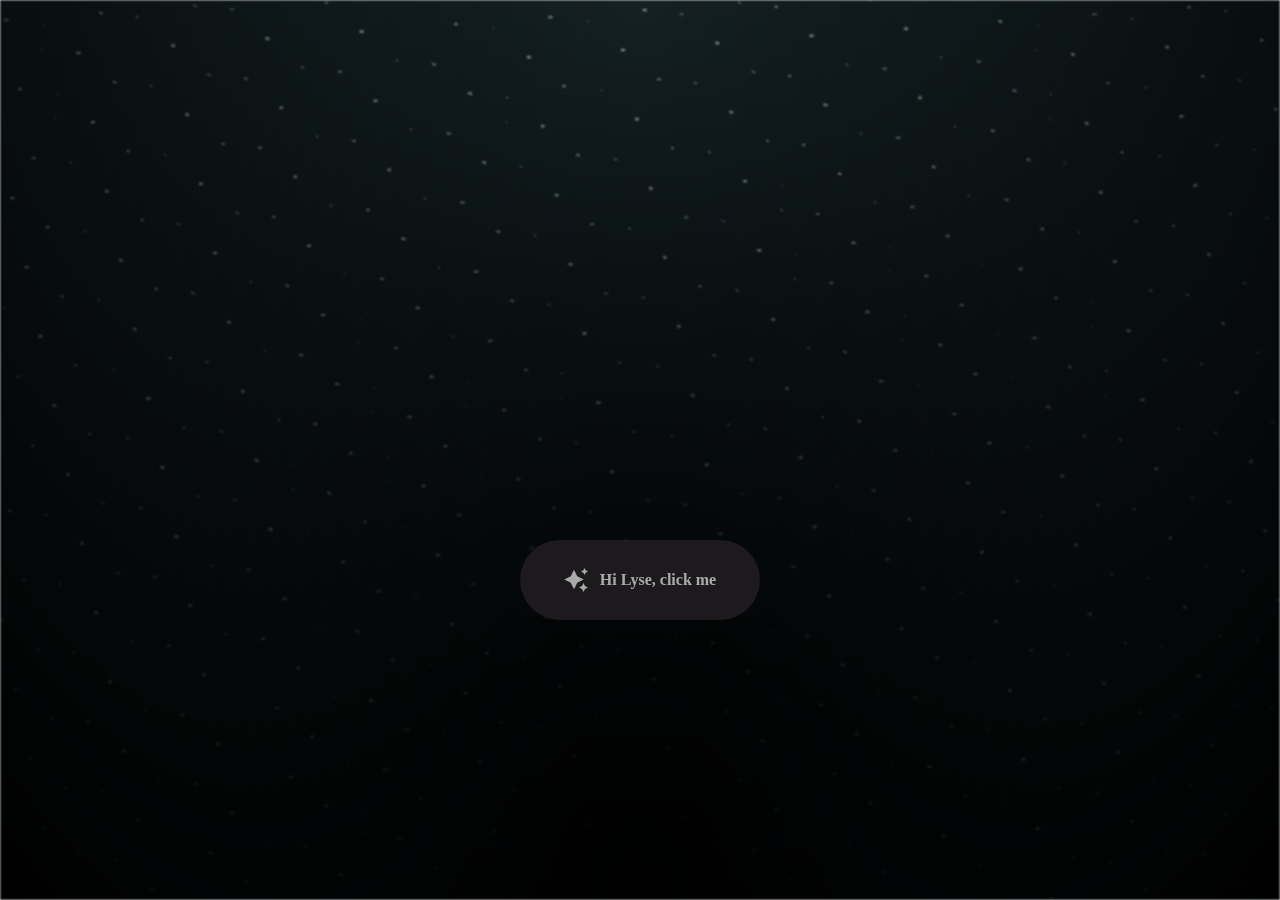
<file: index.html>
<html lang="en">

<head>
  <meta charset="UTF-8">
  <meta name="viewport" content="width=device-width, initial-scale=1.0">
  <link rel="shortcut icon" href="images/sakura.png" type="image/x-icon">
  <link rel="stylesheet" href="css/index.css">

  <!-- Document Title -->
  <title>For Lyse</title>
</head>

<body>
  <!-- Background -->
  <div class="night"></div>

  <!-- Title -->
  <h1 class="title"></h1>

  <!-- Button -->
  <div style="position: absolute; top: 60vh; width: 100%; display: flex; justify-content: center;">
    <a href="flower.html" class="btn">
      <svg height="24" width="24" fill="#FFFFFF" viewBox="0 0 24 24" data-name="Layer 1" id="Layer_1" class="sparkle">
        <path
          d="M10,21.236,6.755,14.745.264,11.5,6.755,8.255,10,1.764l3.245,6.491L19.736,11.5l-6.491,3.245ZM18,21l1.5,3L21,21l3-1.5L21,18l-1.5-3L18,18l-3,1.5ZM19.333,4.667,20.5,7l1.167-2.333L24,3.5,21.667,2.333,20.5,0,19.333,2.333,17,3.5Z">
        </path>
      </svg>

      <span class="text">Hi Lyse, click me</span>
    </a>
  </div>

  <script src="js/index.js"></script>
</body>

</html>
</file>
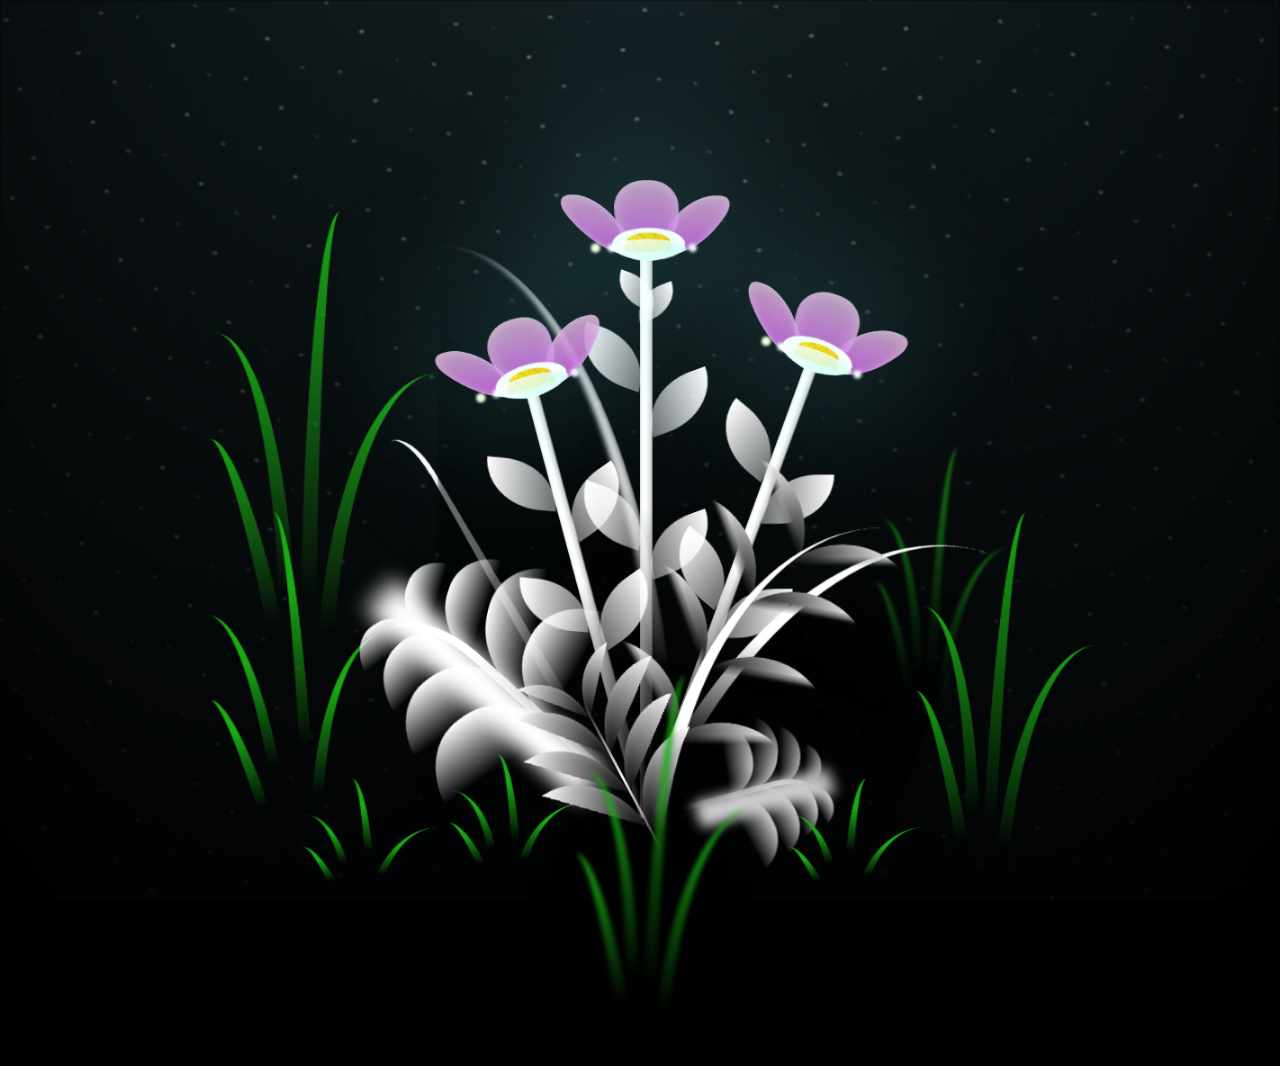
<file: flower.html>
<!DOCTYPE html>
<html lang="en">

<head>
  <meta charset="UTF-8">
  <meta http-equiv="X-UA-Compatible" content="IE=edge">
  <meta name="viewport" content="width=device-width, initial-scale=1.0">
  <link rel="shortcut icon" href="images/allen-iverson.png" type="image/x-icon">
  <link rel="stylesheet" href="css/style.css">

  <!-- Document Title -->
  <title>hehehe</title>
</head>

<body class="not-loaded">
  <!-- Background -->
  <div class="night"></div>

  <!-- Flower -->
  <div class="flowers">
    <div class="flower flower--1">
      <div class="flower__leafs flower__leafs--1">
        <div class="flower__leaf flower__leaf--1"></div>
        <div class="flower__leaf flower__leaf--2"></div>
        <div class="flower__leaf flower__leaf--3"></div>
        <div class="flower__leaf flower__leaf--4"></div>
        <div class="flower__white-circle"></div>

        <div class="flower__light flower__light--1"></div>
        <div class="flower__light flower__light--2"></div>
        <div class="flower__light flower__light--3"></div>
        <div class="flower__light flower__light--4"></div>
        <div class="flower__light flower__light--5"></div>
        <div class="flower__light flower__light--6"></div>
        <div class="flower__light flower__light--7"></div>
        <div class="flower__light flower__light--8"></div>

      </div>
      <div class="flower__line">
        <div class="flower__line__leaf flower__line__leaf--1"></div>
        <div class="flower__line__leaf flower__line__leaf--2"></div>
        <div class="flower__line__leaf flower__line__leaf--3"></div>
        <div class="flower__line__leaf flower__line__leaf--4"></div>
        <div class="flower__line__leaf flower__line__leaf--5"></div>
        <div class="flower__line__leaf flower__line__leaf--6"></div>
      </div>
    </div>

    <div class="flower flower--2">
      <div class="flower__leafs flower__leafs--2">
        <div class="flower__leaf flower__leaf--1"></div>
        <div class="flower__leaf flower__leaf--2"></div>
        <div class="flower__leaf flower__leaf--3"></div>
        <div class="flower__leaf flower__leaf--4"></div>
        <div class="flower__white-circle"></div>

        <div class="flower__light flower__light--1"></div>
        <div class="flower__light flower__light--2"></div>
        <div class="flower__light flower__light--3"></div>
        <div class="flower__light flower__light--4"></div>
        <div class="flower__light flower__light--5"></div>
        <div class="flower__light flower__light--6"></div>
        <div class="flower__light flower__light--7"></div>
        <div class="flower__light flower__light--8"></div>

      </div>
      <div class="flower__line">
        <div class="flower__line__leaf flower__line__leaf--1"></div>
        <div class="flower__line__leaf flower__line__leaf--2"></div>
        <div class="flower__line__leaf flower__line__leaf--3"></div>
        <div class="flower__line__leaf flower__line__leaf--4"></div>
      </div>
    </div>

    <div class="flower flower--3">
      <div class="flower__leafs flower__leafs--3">
        <div class="flower__leaf flower__leaf--1"></div>
        <div class="flower__leaf flower__leaf--2"></div>
        <div class="flower__leaf flower__leaf--3"></div>
        <div class="flower__leaf flower__leaf--4"></div>
        <div class="flower__white-circle"></div>

        <div class="flower__light flower__light--1"></div>
        <div class="flower__light flower__light--2"></div>
        <div class="flower__light flower__light--3"></div>
        <div class="flower__light flower__light--4"></div>
        <div class="flower__light flower__light--5"></div>
        <div class="flower__light flower__light--6"></div>
        <div class="flower__light flower__light--7"></div>
        <div class="flower__light flower__light--8"></div>

      </div>
      <div class="flower__line">
        <div class="flower__line__leaf flower__line__leaf--1"></div>
        <div class="flower__line__leaf flower__line__leaf--2"></div>
        <div class="flower__line__leaf flower__line__leaf--3"></div>
        <div class="flower__line__leaf flower__line__leaf--4"></div>
      </div>
    </div>

    <div class="grow-ans" style="--d:1.2s">
      <div class="flower__g-long">
        <div class="flower__g-long__top"></div>
        <div class="flower__g-long__bottom"></div>
      </div>
    </div>

    <div class="growing-grass">
      <div class="flower__grass flower__grass--1">
        <div class="flower__grass--top"></div>
        <div class="flower__grass--bottom"></div>
        <div class="flower__grass__leaf flower__grass__leaf--1"></div>
        <div class="flower__grass__leaf flower__grass__leaf--2"></div>
        <div class="flower__grass__leaf flower__grass__leaf--3"></div>
        <div class="flower__grass__leaf flower__grass__leaf--4"></div>
        <div class="flower__grass__leaf flower__grass__leaf--5"></div>
        <div class="flower__grass__leaf flower__grass__leaf--6"></div>
        <div class="flower__grass__leaf flower__grass__leaf--7"></div>
        <div class="flower__grass__leaf flower__grass__leaf--8"></div>
        <div class="flower__grass__overlay"></div>
      </div>
    </div>

    <div class="growing-grass">
      <div class="flower__grass flower__grass--2">
        <div class="flower__grass--top"></div>
        <div class="flower__grass--bottom"></div>
        <div class="flower__grass__leaf flower__grass__leaf--1"></div>
        <div class="flower__grass__leaf flower__grass__leaf--2"></div>
        <div class="flower__grass__leaf flower__grass__leaf--3"></div>
        <div class="flower__grass__leaf flower__grass__leaf--4"></div>
        <div class="flower__grass__leaf flower__grass__leaf--5"></div>
        <div class="flower__grass__leaf flower__grass__leaf--6"></div>
        <div class="flower__grass__leaf flower__grass__leaf--7"></div>
        <div class="flower__grass__leaf flower__grass__leaf--8"></div>
        <div class="flower__grass__overlay"></div>
      </div>
    </div>

    <div class="grow-ans" style="--d:2.4s">
      <div class="flower__g-right flower__g-right--1">
        <div class="leaf"></div>
      </div>
    </div>

    <div class="grow-ans" style="--d:2.8s">
      <div class="flower__g-right flower__g-right--2">
        <div class="leaf"></div>
      </div>
    </div>

    <div class="grow-ans" style="--d:2.8s">
      <div class="flower__g-front">
        <div class="flower__g-front__leaf-wrapper flower__g-front__leaf-wrapper--1">
          <div class="flower__g-front__leaf"></div>
        </div>
        <div class="flower__g-front__leaf-wrapper flower__g-front__leaf-wrapper--2">
          <div class="flower__g-front__leaf"></div>
        </div>
        <div class="flower__g-front__leaf-wrapper flower__g-front__leaf-wrapper--3">
          <div class="flower__g-front__leaf"></div>
        </div>
        <div class="flower__g-front__leaf-wrapper flower__g-front__leaf-wrapper--4">
          <div class="flower__g-front__leaf"></div>
        </div>
        <div class="flower__g-front__leaf-wrapper flower__g-front__leaf-wrapper--5">
          <div class="flower__g-front__leaf"></div>
        </div>
        <div class="flower__g-front__leaf-wrapper flower__g-front__leaf-wrapper--6">
          <div class="flower__g-front__leaf"></div>
        </div>
        <div class="flower__g-front__leaf-wrapper flower__g-front__leaf-wrapper--7">
          <div class="flower__g-front__leaf"></div>
        </div>
        <div class="flower__g-front__leaf-wrapper flower__g-front__leaf-wrapper--8">
          <div class="flower__g-front__leaf"></div>
        </div>
        <div class="flower__g-front__line"></div>
      </div>
    </div>

    <div class="grow-ans" style="--d:3.2s">
      <div class="flower__g-fr">
        <div class="leaf"></div>
        <div class="flower__g-fr__leaf flower__g-fr__leaf--1"></div>
        <div class="flower__g-fr__leaf flower__g-fr__leaf--2"></div>
        <div class="flower__g-fr__leaf flower__g-fr__leaf--3"></div>
        <div class="flower__g-fr__leaf flower__g-fr__leaf--4"></div>
        <div class="flower__g-fr__leaf flower__g-fr__leaf--5"></div>
        <div class="flower__g-fr__leaf flower__g-fr__leaf--6"></div>
        <div class="flower__g-fr__leaf flower__g-fr__leaf--7"></div>
        <div class="flower__g-fr__leaf flower__g-fr__leaf--8"></div>
      </div>
    </div>

    <div class="long-g long-g--0">
      <div class="grow-ans" style="--d:3s">
        <div class="leaf leaf--0"></div>
      </div>
      <div class="grow-ans" style="--d:2.2s">
        <div class="leaf leaf--1"></div>
      </div>
      <div class="grow-ans" style="--d:3.4s">
        <div class="leaf leaf--2"></div>
      </div>
      <div class="grow-ans" style="--d:3.6s">
        <div class="leaf leaf--3"></div>
      </div>
    </div>

    <div class="long-g long-g--1">
      <div class="grow-ans" style="--d:3.6s">
        <div class="leaf leaf--0"></div>
      </div>
      <div class="grow-ans" style="--d:3.8s">
        <div class="leaf leaf--1"></div>
      </div>
      <div class="grow-ans" style="--d:4s">
        <div class="leaf leaf--2"></div>
      </div>
      <div class="grow-ans" style="--d:4.2s">
        <div class="leaf leaf--3"></div>
      </div>
    </div>

    <div class="long-g long-g--2">
      <div class="grow-ans" style="--d:4s">
        <div class="leaf leaf--0"></div>
      </div>
      <div class="grow-ans" style="--d:4.2s">
        <div class="leaf leaf--1"></div>
      </div>
      <div class="grow-ans" style="--d:4.4s">
        <div class="leaf leaf--2"></div>
      </div>
      <div class="grow-ans" style="--d:4.6s">
        <div class="leaf leaf--3"></div>
      </div>
    </div>

    <div class="long-g long-g--3">
      <div class="grow-ans" style="--d:4s">
        <div class="leaf leaf--0"></div>
      </div>
      <div class="grow-ans" style="--d:4.2s">
        <div class="leaf leaf--1"></div>
      </div>
      <div class="grow-ans" style="--d:3s">
        <div class="leaf leaf--2"></div>
      </div>
      <div class="grow-ans" style="--d:3.6s">
        <div class="leaf leaf--3"></div>
      </div>
    </div>

    <div class="long-g long-g--4">
      <div class="grow-ans" style="--d:4s">
        <div class="leaf leaf--0"></div>
      </div>
      <div class="grow-ans" style="--d:4.2s">
        <div class="leaf leaf--1"></div>
      </div>
      <div class="grow-ans" style="--d:3s">
        <div class="leaf leaf--2"></div>
      </div>
      <div class="grow-ans" style="--d:3.6s">
        <div class="leaf leaf--3"></div>
      </div>
    </div>

    <div class="long-g long-g--5">
      <div class="grow-ans" style="--d:4s">
        <div class="leaf leaf--0"></div>
      </div>
      <div class="grow-ans" style="--d:4.2s">
        <div class="leaf leaf--1"></div>
      </div>
      <div class="grow-ans" style="--d:3s">
        <div class="leaf leaf--2"></div>
      </div>
      <div class="grow-ans" style="--d:3.6s">
        <div class="leaf leaf--3"></div>
      </div>
    </div>

    <div class="long-g long-g--6">
      <div class="grow-ans" style="--d:4.2s">
        <div class="leaf leaf--0"></div>
      </div>
      <div class="grow-ans" style="--d:4.4s">
        <div class="leaf leaf--1"></div>
      </div>
      <div class="grow-ans" style="--d:4.6s">
        <div class="leaf leaf--2"></div>
      </div>
      <div class="grow-ans" style="--d:4.8s">
        <div class="leaf leaf--3"></div>
      </div>
    </div>

    <div class="long-g long-g--7">
      <div class="grow-ans" style="--d:3s">
        <div class="leaf leaf--0"></div>
      </div>
      <div class="grow-ans" style="--d:3.2s">
        <div class="leaf leaf--1"></div>
      </div>
      <div class="grow-ans" style="--d:3.5s">
        <div class="leaf leaf--2"></div>
      </div>
      <div class="grow-ans" style="--d:3.6s">
        <div class="leaf leaf--3"></div>
      </div>
    </div>
  </div>

  <!-- Title -->
  <h1 class="title"><span id="title"></span></h1>
</body>

</html>

<!-- Import Javascript -->
<script src="js/main.js"></script>
</file>
<file: css/index.css>
*,
*::after,
*::before {
  padding: 0;
  margin: 0;
  box-sizing: border-box;
}

:root {
  --dark-color: #000;
}

.night {
  position: fixed;
  left: 50%;
  top: 0;
  transform: translateX(-50%);
  width: 100%;
  height: 100%;
  filter: blur(0.1vmin);
  background-image: radial-gradient(ellipse at top, transparent 0%, var(--dark-color)), radial-gradient(ellipse at bottom, var(--dark-color), rgba(145, 233, 255, 0.2)), repeating-linear-gradient(220deg, rgb(0, 0, 0) 0px, rgb(0, 0, 0) 19px, transparent 19px, transparent 22px), repeating-linear-gradient(189deg, rgb(0, 0, 0) 0px, rgb(0, 0, 0) 19px, transparent 19px, transparent 22px), repeating-linear-gradient(148deg, rgb(0, 0, 0) 0px, rgb(0, 0, 0) 19px, transparent 19px, transparent 22px), linear-gradient(90deg, rgb(255, 255, 250), rgb(240, 240, 240));
}

.title {
  position: absolute;
  top: 0;
  left: 0;
  color: white;
  font-family: 'Courier New', Courier, monospace;

  display: flex;
  flex-wrap: wrap;
  justify-content: center;
  align-content: center;
  align-items: center;

  width: 100%;
  height: 100vh;
  text-shadow: 0 0 20px white;
  letter-spacing: 0px;
}

@media (min-width: 500px) {
  .title {
    letter-spacing: 20px;
  }
}

@keyframes typing {
  from {
    opacity: 0;
  }

  to {
    opacity: 1;
  }
}


.title span {
  opacity: 0;
  animation: typing 1s ease forwards;
  animation-delay: var(--delay);
}

a {
  text-decoration: none;
}

.btn {
  border: none;
  width: 15em;
  height: 5em;
  border-radius: 3em;
  display: flex;
  justify-content: center;
  align-items: center;
  gap: 12px;
  background: #1C1A1C;
  cursor: pointer;
  transition: all 450ms ease-in-out;
}

.sparkle {
  fill: #AAAAAA;
  transition: all 800ms ease;
}

.text {
  font-weight: 600;
  color: #AAAAAA;
  font-size: medium;
}

.btn:hover {
    background: rgb(238,174,202); 
    background: radial-gradient(circle, rgba(238,174,202,1) 0%, rgba(148,187,233,1) 100%);
    inset: 0px -4px 0px 0px rgba(0, 0, 0, 0.2),
    0px 0px 0px 4px rgba(255, 255, 255, 0.2),
    0px 0px 180px 0px #9917FF;
  transform: translateY(-2px);
}

.btn:hover .text {
  color: white;
}

.btn:hover .sparkle {
  fill: white;
  transform: scale(1.2);
}
</file>
<file: css/style.css>
*,
*::after,
*::before {
  padding: 0;
  margin: 0;
  box-sizing: border-box;
}

:root {
  --dark-color: #000;
}

.title {
  position: absolute;
  width: 100%;
  text-align: center;
  margin-top: 50px;
  top: 0;
  left: 0;
  color: white;
  font-family: 'Courier New', Courier, monospace;
  font-size: 70px;
  text-shadow: 0px 0px 20px white;
}

body {
  display: flex;
  align-items: flex-end;
  justify-content: center;
  min-height: 100vh;
  background-color: var(--dark-color);
  overflow: hidden;
  perspective: 1000px;
}

.night {
  position: fixed;
  left: 50%;
  top: 0;
  transform: translateX(-50%);
  width: 100%;
  height: 100%;
  filter: blur(0.1vmin);
  background-image: radial-gradient(ellipse at top, transparent 0%, var(--dark-color)), radial-gradient(ellipse at bottom, var(--dark-color), rgba(145, 233, 255, 0.2)), repeating-linear-gradient(220deg, rgb(0, 0, 0) 0px, rgb(0, 0, 0) 19px, transparent 19px, transparent 22px), repeating-linear-gradient(189deg, rgb(0, 0, 0) 0px, rgb(0, 0, 0) 19px, transparent 19px, transparent 22px), repeating-linear-gradient(148deg, rgb(0, 0, 0) 0px, rgb(0, 0, 0) 19px, transparent 19px, transparent 22px), linear-gradient(90deg, rgb(255, 255, 250), rgb(240, 240, 240));
}

.flowers {
  position: relative;
  transform: scale(0.9);
}

.flower {
  position: absolute;
  bottom: 10vmin;
  transform-origin: bottom center;
  z-index: 10;
  --fl-speed: 0.8s;
}

.flower--1 {
  animation: moving-flower-1 4s linear infinite;
}

.flower--1 .flower__line {
  height: 70vmin;
  animation-delay: 0.3s;
}

.flower--1 .flower__line__leaf--1 {
  animation: blooming-leaf-right var(--fl-speed) 1.6s backwards;
}

.flower--1 .flower__line__leaf--2 {
  animation: blooming-leaf-right var(--fl-speed) 1.4s backwards;
}

.flower--1 .flower__line__leaf--3 {
  animation: blooming-leaf-left var(--fl-speed) 1.2s backwards;
}

.flower--1 .flower__line__leaf--4 {
  animation: blooming-leaf-left var(--fl-speed) 1s backwards;
}

.flower--1 .flower__line__leaf--5 {
  animation: blooming-leaf-right var(--fl-speed) 1.8s backwards;
}

.flower--1 .flower__line__leaf--6 {
  animation: blooming-leaf-left var(--fl-speed) 2s backwards;
}

.flower--2 {
  left: 50%;
  transform: rotate(20deg);
  animation: moving-flower-2 4s linear infinite;
}

.flower--2 .flower__line {
  height: 60vmin;
  animation-delay: 0.6s;
}

.flower--2 .flower__line__leaf--1 {
  animation: blooming-leaf-right var(--fl-speed) 1.9s backwards;
}

.flower--2 .flower__line__leaf--2 {
  animation: blooming-leaf-right var(--fl-speed) 1.7s backwards;
}

.flower--2 .flower__line__leaf--3 {
  animation: blooming-leaf-left var(--fl-speed) 1.5s backwards;
}

.flower--2 .flower__line__leaf--4 {
  animation: blooming-leaf-left var(--fl-speed) 1.3s backwards;
}

.flower--3 {
  left: 50%;
  transform: rotate(-15deg);
  animation: moving-flower-3 4s linear infinite;
}

.flower--3 .flower__line {
  animation-delay: 0.9s;
}

.flower--3 .flower__line__leaf--1 {
  animation: blooming-leaf-right var(--fl-speed) 2.5s backwards;
}

.flower--3 .flower__line__leaf--2 {
  animation: blooming-leaf-right var(--fl-speed) 2.3s backwards;
}

.flower--3 .flower__line__leaf--3 {
  animation: blooming-leaf-left var(--fl-speed) 2.1s backwards;
}

.flower--3 .flower__line__leaf--4 {
  animation: blooming-leaf-left var(--fl-speed) 1.9s backwards;
}

.flower__leafs {
  position: relative;
  animation: blooming-flower 2s backwards;
}

.flower__leafs--1 {
  animation-delay: 1.1s;
}

.flower__leafs--2 {
  animation-delay: 1.4s;
}

.flower__leafs--3 {
  animation-delay: 1.7s;
}

.flower__leafs::after {
  content: "";
  position: absolute;
  left: 0;
  top: 0;
  transform: translate(-50%, -100%);
  width: 8vmin;
  height: 8vmin;
  background-color: #6bf0ff;
  filter: blur(10vmin);
}

.flower__leaf {
  position: absolute;
  bottom: 0;
  left: 50%;
  width: 8vmin;
  height: 11vmin;
  border-radius: 51% 49% 47% 53%/44% 45% 55% 69%;
  background-color: #a7ffee;
  background-image: linear-gradient(to top, #d256e1, #d8a7cc);
  transform-origin: bottom center;
  opacity: 0.9;
  box-shadow: inset 0 0 2vmin rgba(255, 255, 255, 0.5);
}

.flower__leaf--1 {
  transform: translate(-10%, 1%) rotateY(40deg) rotateX(-50deg);
}

.flower__leaf--2 {
  transform: translate(-50%, -4%) rotateX(40deg);
}

.flower__leaf--3 {
  transform: translate(-90%, 0%) rotateY(45deg) rotateX(50deg);
}

.flower__leaf--4 {
  width: 8vmin;
  height: 8vmin;
  transform-origin: bottom left;
  border-radius: 4vmin 10vmin 4vmin 4vmin;
  transform: translate(0%, 18%) rotateX(70deg) rotate(-43deg);
  background-image: linear-gradient(to top, rgba(255, 2555, 255, 0.4), #fff);
  z-index: 1;
  opacity: 0.8;
  -webkit-transform: translate(0%, 18%) rotateX(70deg) rotate(-43deg);
  -moz-transform: translate(0%, 18%) rotateX(70deg) rotate(-43deg);
  -ms-transform: translate(0%, 18%) rotateX(70deg) rotate(-43deg);
  -o-transform: translate(0%, 18%) rotateX(70deg) rotate(-43deg);
}

.flower__white-circle {
  position: absolute;
  left: -3.5vmin;
  top: -3vmin;
  width: 9vmin;
  height: 4vmin;
  border-radius: 50%;
  background-color: #fff;
}

.flower__white-circle::after {
  content: "";
  position: absolute;
  left: 50%;
  top: 45%;
  transform: translate(-50%, -50%);
  width: 60%;
  height: 60%;
  border-radius: inherit;
  background-image: repeating-linear-gradient(135deg, rgba(0, 0, 0, 0.03) 0px, rgba(0, 0, 0, 0.03) 1px, transparent 1px, transparent 12px), repeating-linear-gradient(45deg, rgba(0, 0, 0, 0.03) 0px, rgba(0, 0, 0, 0.03) 1px, transparent 1px, transparent 12px), repeating-linear-gradient(67.5deg, rgba(0, 0, 0, 0.03) 0px, rgba(0, 0, 0, 0.03) 1px, transparent 1px, transparent 12px), repeating-linear-gradient(135deg, rgba(0, 0, 0, 0.03) 0px, rgba(0, 0, 0, 0.03) 1px, transparent 1px, transparent 12px), repeating-linear-gradient(45deg, rgba(0, 0, 0, 0.03) 0px, rgba(0, 0, 0, 0.03) 1px, transparent 1px, transparent 12px), repeating-linear-gradient(112.5deg, rgba(0, 0, 0, 0.03) 0px, rgba(0, 0, 0, 0.03) 1px, transparent 1px, transparent 12px), repeating-linear-gradient(112.5deg, rgba(0, 0, 0, 0.03) 0px, rgba(0, 0, 0, 0.03) 1px, transparent 1px, transparent 12px), repeating-linear-gradient(45deg, rgba(0, 0, 0, 0.03) 0px, rgba(0, 0, 0, 0.03) 1px, transparent 1px, transparent 12px), repeating-linear-gradient(22.5deg, rgba(0, 0, 0, 0.03) 0px, rgba(0, 0, 0, 0.03) 1px, transparent 1px, transparent 12px), repeating-linear-gradient(45deg, rgba(0, 0, 0, 0.03) 0px, rgba(0, 0, 0, 0.03) 1px, transparent 1px, transparent 12px), repeating-linear-gradient(22.5deg, rgba(0, 0, 0, 0.03) 0px, rgba(0, 0, 0, 0.03) 1px, transparent 1px, transparent 12px), repeating-linear-gradient(135deg, rgba(0, 0, 0, 0.03) 0px, rgba(0, 0, 0, 0.03) 1px, transparent 1px, transparent 12px), repeating-linear-gradient(157.5deg, rgba(0, 0, 0, 0.03) 0px, rgba(0, 0, 0, 0.03) 1px, transparent 1px, transparent 12px), repeating-linear-gradient(67.5deg, rgba(0, 0, 0, 0.03) 0px, rgba(0, 0, 0, 0.03) 1px, transparent 1px, transparent 12px), repeating-linear-gradient(67.5deg, rgba(0, 0, 0, 0.03) 0px, rgba(0, 0, 0, 0.03) 1px, transparent 1px, transparent 12px), linear-gradient(90deg, rgb(255, 235, 18), rgb(255, 206, 0));
}

.flower__line {
  height: 55vmin;
  width: 1.5vmin;
  background-image: linear-gradient(to left, rgba(0, 0, 0, 0.2), transparent, rgba(255, 255, 255, 0.2)), linear-gradient(to top, transparent 10%, #fff, #fff);
  box-shadow: inset 0 0 2px rgba(0, 0, 0, 0.5);
  animation: grow-flower-tree 4s backwards;
}

.flower__line__leaf {
  --w: 7vmin;
  --h: calc(var(--w) + 2vmin);
  position: absolute;
  top: 20%;
  left: 90%;
  width: var(--w);
  height: var(--h);
  border-top-right-radius: var(--h);
  border-bottom-left-radius: var(--h);
  background-image: linear-gradient(to top, rgba(255, 255, 255, 0.4), #fff);
}

.flower__line__leaf--1 {
  transform: rotate(70deg) rotateY(30deg);
}

.flower__line__leaf--2 {
  top: 45%;
  transform: rotate(70deg) rotateY(30deg);
}

.flower__line__leaf--3,
.flower__line__leaf--4,
.flower__line__leaf--6 {
  border-top-right-radius: 0;
  border-bottom-left-radius: 0;
  border-top-left-radius: var(--h);
  border-bottom-right-radius: var(--h);
  left: -460%;
  top: 12%;
  transform: rotate(-70deg) rotateY(30deg);
}

.flower__line__leaf--4 {
  top: 40%;
}

.flower__line__leaf--5 {
  top: 0;
  transform-origin: left;
  transform: rotate(70deg) rotateY(30deg) scale(0.6);
}

.flower__line__leaf--6 {
  top: -2%;
  left: -450%;
  transform-origin: right;
  transform: rotate(-70deg) rotateY(30deg) scale(0.6);
}

.flower__light {
  position: absolute;
  bottom: 0vmin;
  width: 1vmin;
  height: 1vmin;
  background-color: rgb(202, 209, 63);
  border-radius: 50%;
  filter: blur(0.2vmin);
  animation: light-ans 4s linear infinite backwards;
}

.flower__light:nth-child(odd) {
  background-color: #fff;
}

.flower__light--1 {
  left: -2vmin;
  animation-delay: 1s;
}

.flower__light--2 {
  left: 3vmin;
  animation-delay: 0.5s;
}

.flower__light--3 {
  left: -6vmin;
  animation-delay: 0.3s;
}

.flower__light--4 {
  left: 6vmin;
  animation-delay: 0.9s;
}

.flower__light--5 {
  left: -1vmin;
  animation-delay: 1.5s;
}

.flower__light--6 {
  left: -4vmin;
  animation-delay: 3s;
}

.flower__light--7 {
  left: 3vmin;
  animation-delay: 2s;
}

.flower__light--8 {
  left: -6vmin;
  animation-delay: 3.5s;
}

.flower__grass {
  --c: #fff;
  --line-w: 1.5vmin;
  position: absolute;
  bottom: 12vmin;
  left: -7vmin;
  display: flex;
  flex-direction: column;
  align-items: flex-end;
  z-index: 20;
  transform-origin: bottom center;
  transform: rotate(-48deg) rotateY(40deg);
}

.flower__grass--1 {
  animation: moving-grass 2s linear infinite;
}

.flower__grass--2 {
  left: 2vmin;
  bottom: 10vmin;
  transform: scale(0.5) rotate(75deg) rotateX(10deg) rotateY(-200deg);
  opacity: 0.8;
  z-index: 0;
  animation: moving-grass--2 1.5s linear infinite;
}

.flower__grass--top {
  width: 7vmin;
  height: 10vmin;
  border-top-right-radius: 100%;
  border-right: var(--line-w) solid var(--c);
  transform-origin: bottom center;
  transform: rotate(-2deg);
}

.flower__grass--bottom {
  margin-top: -2px;
  width: var(--line-w);
  height: 25vmin;
  background-image: linear-gradient(to top, transparent, var(--c));
}

.flower__grass__leaf {
  --size: 10vmin;
  position: absolute;
  width: calc(var(--size) * 2.1);
  height: var(--size);
  border-top-left-radius: var(--size);
  border-top-right-radius: var(--size);
  background-image: linear-gradient(to top, transparent, transparent 30%, var(--c));
  z-index: 100;
}

.flower__grass__leaf--1 {
  top: -6%;
  left: 30%;
  --size: 6vmin;
  transform: rotate(-20deg);
  animation: growing-grass-ans--1 2s 2.6s backwards;
}

@keyframes growing-grass-ans--1 {
  0% {
    transform-origin: bottom left;
    transform: rotate(-20deg) scale(0);
  }
}

.flower__grass__leaf--2 {
  top: -5%;
  left: -110%;
  --size: 6vmin;
  transform: rotate(10deg);
  animation: growing-grass-ans--2 2s 2.4s linear backwards;
}

@keyframes growing-grass-ans--2 {
  0% {
    transform-origin: bottom right;
    transform: rotate(10deg) scale(0);
  }
}

.flower__grass__leaf--3 {
  top: 5%;
  left: 60%;
  --size: 8vmin;
  transform: rotate(-18deg) rotateX(-20deg);
  animation: growing-grass-ans--3 2s 2.2s linear backwards;
}

@keyframes growing-grass-ans--3 {
  0% {
    transform-origin: bottom left;
    transform: rotate(-18deg) rotateX(-20deg) scale(0);
  }
}

.flower__grass__leaf--4 {
  top: 6%;
  left: -135%;
  --size: 8vmin;
  transform: rotate(2deg);
  animation: growing-grass-ans--4 2s 2s linear backwards;
}

@keyframes growing-grass-ans--4 {
  0% {
    transform-origin: bottom right;
    transform: rotate(2deg) scale(0);
  }
}

.flower__grass__leaf--5 {
  top: 20%;
  left: 60%;
  --size: 10vmin;
  transform: rotate(-24deg) rotateX(-20deg);
  animation: growing-grass-ans--5 2s 1.8s linear backwards;
}

@keyframes growing-grass-ans--5 {
  0% {
    transform-origin: bottom left;
    transform: rotate(-24deg) rotateX(-20deg) scale(0);
  }
}

.flower__grass__leaf--6 {
  top: 22%;
  left: -180%;
  --size: 10vmin;
  transform: rotate(10deg);
  animation: growing-grass-ans--6 2s 1.6s linear backwards;
}

@keyframes growing-grass-ans--6 {
  0% {
    transform-origin: bottom right;
    transform: rotate(10deg) scale(0);
  }
}

.flower__grass__leaf--7 {
  top: 39%;
  left: 70%;
  --size: 10vmin;
  transform: rotate(-10deg);
  animation: growing-grass-ans--7 2s 1.4s linear backwards;
}

@keyframes growing-grass-ans--7 {
  0% {
    transform-origin: bottom left;
    transform: rotate(-10deg) scale(0);
  }
}

.flower__grass__leaf--8 {
  top: 40%;
  left: -215%;
  --size: 11vmin;
  transform: rotate(10deg);
  animation: growing-grass-ans--8 2s 1.2s linear backwards;
}

@keyframes growing-grass-ans--8 {
  0% {
    transform-origin: bottom right;
    transform: rotate(10deg) scale(0);
  }
}

.flower__grass__overlay {
  position: absolute;
  top: -10%;
  right: 0%;
  width: 100%;
  height: 100%;
  background-color: #fff;
  filter: blur(1.5vmin);
  z-index: 100;
}

.flower__g-long {
  --w: 2vmin;
  --h: 6vmin;
  --c: #fff;
  position: absolute;
  bottom: 10vmin;
  left: -3vmin;
  transform-origin: bottom center;
  transform: rotate(-30deg) rotateY(-20deg);
  display: flex;
  flex-direction: column;
  align-items: flex-end;
  animation: flower-g-long-ans 3s linear infinite;
}

@keyframes flower-g-long-ans {

  0%,
  100% {
    transform: rotate(-30deg) rotateY(-20deg);
  }

  50% {
    transform: rotate(-32deg) rotateY(-20deg);
  }
}

.flower__g-long__top {
  top: calc(var(--h) * -1);
  width: calc(var(--w) + 1vmin);
  height: var(--h);
  border-top-right-radius: 100%;
  border-right: 0.7vmin solid var(--c);
  transform: translate(-0.7vmin, 1vmin);
}

.flower__g-long__bottom {
  width: var(--w);
  height: 50vmin;
  transform-origin: bottom center;
  background-image: linear-gradient(to top, transparent 30%, var(--c));
  box-shadow: inset 0 0 2px rgba(0, 0, 0, 0.5);
  -webkit-clip-path: polygon(35% 0, 65% 1%, 100% 100%, 0% 100%);
  clip-path: polygon(35% 0, 65% 1%, 100% 100%, 0% 100%);
}

.flower__g-right {
  position: absolute;
  bottom: 6vmin;
  left: -2vmin;
  transform-origin: bottom left;
  transform: rotate(20deg);
}

.flower__g-right .leaf {
  width: 30vmin;
  height: 50vmin;
  border-top-left-radius: 100%;
  border-left: 2vmin solid #fff;
  background-image: linear-gradient(to bottom, transparent, var(--dark-color) 60%);
  -webkit-mask-image: linear-gradient(to top, transparent 30%, #fff 60%);
}

.flower__g-right--1 {
  animation: flower-g-right-ans 2.5s linear infinite;
}

.flower__g-right--2 {
  left: 5vmin;
  transform: rotateY(-180deg);
  animation: flower-g-right-ans--2 3s linear infinite;
}

.flower__g-right--2 .leaf {
  height: 75vmin;
  filter: blur(0.3vmin);
  opacity: 0.8;
}

@keyframes flower-g-right-ans {

  0%,
  100% {
    transform: rotate(20deg);
  }

  50% {
    transform: rotate(24deg) rotateX(-20deg);
  }
}

@keyframes flower-g-right-ans--2 {

  0%,
  100% {
    transform: rotateY(-180deg) rotate(0deg) rotateX(-20deg);
  }

  50% {
    transform: rotateY(-180deg) rotate(6deg) rotateX(-20deg);
  }
}

.flower__g-front {
  position: absolute;
  bottom: 6vmin;
  left: 2.5vmin;
  z-index: 100;
  transform-origin: bottom center;
  transform: rotate(-28deg) rotateY(30deg) scale(1.04);
  animation: flower__g-front-ans 2s linear infinite;
}

@keyframes flower__g-front-ans {

  0%,
  100% {
    transform: rotate(-28deg) rotateY(30deg) scale(1.04);
  }

  50% {
    transform: rotate(-35deg) rotateY(40deg) scale(1.04);
  }
}

.flower__g-front__line {
  width: 0.3vmin;
  height: 20vmin;
  background-image: linear-gradient(to top, transparent, #fff, transparent 100%);
  position: relative;
}

.flower__g-front__leaf-wrapper {
  position: absolute;
  top: 0;
  left: 0;
  transform-origin: bottom left;
  transform: rotate(10deg);
}

.flower__g-front__leaf-wrapper:nth-child(even) {
  left: 0vmin;
  transform: rotateY(-180deg) rotate(5deg);
  animation: flower__g-front__leaf-left-ans 1s ease-in backwards;
}

.flower__g-front__leaf-wrapper:nth-child(odd) {
  animation: flower__g-front__leaf-ans 1s ease-in backwards;
}

.flower__g-front__leaf-wrapper--1 {
  top: -8vmin;
  transform: scale(0.7);
  animation: flower__g-front__leaf-ans 1s 5.5s ease-in backwards !important;
}

.flower__g-front__leaf-wrapper--2 {
  top: -8vmin;
  transform: rotateY(-180deg) scale(0.7) !important;
  animation: flower__g-front__leaf-left-ans-2 1s 4.6s ease-in backwards !important;
}

.flower__g-front__leaf-wrapper--3 {
  top: -3vmin;
  animation: flower__g-front__leaf-ans 1s 4.6s ease-in backwards;
}

.flower__g-front__leaf-wrapper--4 {
  top: -3vmin;
  transform: rotateY(-180deg) scale(0.9) !important;
  animation: flower__g-front__leaf-left-ans-2 1s 4.6s ease-in backwards !important;
}

@keyframes flower__g-front__leaf-left-ans-2 {
  0% {
    transform: rotateY(-180deg) scale(0);
  }
}

.flower__g-front__leaf-wrapper--5,
.flower__g-front__leaf-wrapper--6 {
  top: 2vmin;
}

.flower__g-front__leaf-wrapper--7,
.flower__g-front__leaf-wrapper--8 {
  top: 6.5vmin;
}

.flower__g-front__leaf-wrapper--2 {
  animation-delay: 5.2s !important;
}

.flower__g-front__leaf-wrapper--3 {
  animation-delay: 4.9s !important;
}

.flower__g-front__leaf-wrapper--5 {
  animation-delay: 4.3s !important;
}

.flower__g-front__leaf-wrapper--6 {
  animation-delay: 4.1s !important;
}

.flower__g-front__leaf-wrapper--7 {
  animation-delay: 3.8s !important;
}

.flower__g-front__leaf-wrapper--8 {
  animation-delay: 3.5s !important;
}

@keyframes flower__g-front__leaf-ans {
  0% {
    transform: rotate(10deg) scale(0);
  }
}

@keyframes flower__g-front__leaf-left-ans {
  0% {
    transform: rotateY(-180deg) rotate(5deg) scale(0);
  }
}

.flower__g-front__leaf {
  width: 10vmin;
  height: 10vmin;
  border-radius: 100% 0% 0% 100%/100% 100% 0% 0%;
  box-shadow: inset 0 2px 1vmin hsla(0, 0%, 100%, 0.2);
  background-image: linear-gradient(to bottom left, transparent, var(--dark-color)), linear-gradient(to bottom right, #fff 50%, transparent 50%, transparent);
  -webkit-mask-image: linear-gradient(to bottom right, #fff 50%, transparent 50%, transparent);
  mask-image: linear-gradient(to bottom right, #fff 50%, transparent 50%, transparent);
}

.flower__g-fr {
  position: absolute;
  bottom: -4vmin;
  left: vmin;
  transform-origin: bottom left;
  z-index: 10;
  animation: flower__g-fr-ans 2s linear infinite;
}

@keyframes flower__g-fr-ans {

  0%,
  100% {
    transform: rotate(2deg);
  }

  50% {
    transform: rotate(4deg);
    -webkit-transform: rotate(4deg);
    -moz-transform: rotate(4deg);
    -ms-transform: rotate(4deg);
    -o-transform: rotate(4deg);
  }
}

.flower__g-fr .leaf {
  width: 30vmin;
  height: 50vmin;
  border-top-left-radius: 100%;
  border-left: 2vmin solid #fff;
  -webkit-mask-image: linear-gradient(to top, transparent 25%, #fff 50%);
  position: relative;
  z-index: 1;
}

.flower__g-fr__leaf {
  position: absolute;
  top: 0;
  left: 0;
  width: 10vmin;
  height: 10vmin;
  border-radius: 100% 0% 0% 100%/100% 100% 0% 0%;
  box-shadow: inset 0 2px 1vmin hsla(0, 0%, 100%, 0.2);
  background-image: linear-gradient(to bottom left, transparent, var(--dark-color) 98%), linear-gradient(to bottom right, #fff 45%, transparent 50%, transparent);
  -webkit-mask-image: linear-gradient(135deg, #fff 40%, transparent 50%, transparent);
}

.flower__g-fr__leaf--1 {
  left: 20vmin;
  transform: rotate(45deg);
  animation: flower__g-fr-leaft-ans-1 0.5s 5.2s linear backwards;
}

@keyframes flower__g-fr-leaft-ans-1 {
  0% {
    transform-origin: left;
    transform: rotate(45deg) scale(0);
  }
}

.flower__g-fr__leaf--2 {
  left: 12vmin;
  top: -7vmin;
  transform: rotate(25deg) rotateY(-180deg);
  animation: flower__g-fr-leaft-ans-6 0.5s 5s linear backwards;
}

.flower__g-fr__leaf--3 {
  left: 15vmin;
  top: 6vmin;
  transform: rotate(55deg);
  animation: flower__g-fr-leaft-ans-5 0.5s 4.8s linear backwards;
}

.flower__g-fr__leaf--4 {
  left: 6vmin;
  top: -2vmin;
  transform: rotate(25deg) rotateY(-180deg);
  animation: flower__g-fr-leaft-ans-6 0.5s 4.6s linear backwards;
}

.flower__g-fr__leaf--5 {
  left: 10vmin;
  top: 14vmin;
  transform: rotate(55deg);
  animation: flower__g-fr-leaft-ans-5 0.5s 4.4s linear backwards;
}

@keyframes flower__g-fr-leaft-ans-5 {
  0% {
    transform-origin: left;
    transform: rotate(55deg) scale(0);
  }
}

.flower__g-fr__leaf--6 {
  left: 0vmin;
  top: 6vmin;
  transform: rotate(25deg) rotateY(-180deg);
  animation: flower__g-fr-leaft-ans-6 0.5s 4.2s linear backwards;
}

@keyframes flower__g-fr-leaft-ans-6 {
  0% {
    transform-origin: right;
    transform: rotate(25deg) rotateY(-180deg) scale(0);
  }
}

.flower__g-fr__leaf--7 {
  left: 5vmin;
  top: 22vmin;
  transform: rotate(45deg);
  animation: flower__g-fr-leaft-ans-7 0.5s 4s linear backwards;
}

@keyframes flower__g-fr-leaft-ans-7 {
  0% {
    transform-origin: left;
    transform: rotate(45deg) scale(0);
  }
}

.flower__g-fr__leaf--8 {
  left: -4vmin;
  top: 15vmin;
  transform: rotate(15deg) rotateY(-180deg);
  animation: flower__g-fr-leaft-ans-8 0.5s 3.8s linear backwards;
}

@keyframes flower__g-fr-leaft-ans-8 {
  0% {
    transform-origin: right;
    transform: rotate(15deg) rotateY(-180deg) scale(0);
  }
}

.long-g {
  position: absolute;
  bottom: 25vmin;
  left: -42vmin;
  transform-origin: bottom left;
}

.long-g--1 {
  bottom: 0vmin;
  transform: scale(0.8) rotate(-5deg);
}

.long-g--1 .leaf {
  -webkit-mask-image: linear-gradient(to top, transparent 40%, #fff 80%) !important;
}

.long-g--1 .leaf--1 {
  --w: 5vmin;
  --h: 60vmin;
  left: -2vmin;
  transform: rotate(3deg) rotateY(-180deg);
}

.long-g--2,
.long-g--3 {
  bottom: -3vmin;
  left: -35vmin;
  transform-origin: center;
  transform: scale(0.6) rotateX(60deg);
}

.long-g--2 .leaf,
.long-g--3 .leaf {
  -webkit-mask-image: linear-gradient(to top, transparent 50%, #fff 80%) !important;
}

.long-g--2 .leaf--1,
.long-g--3 .leaf--1 {
  left: -1vmin;
  transform: rotateY(-180deg);
}

.long-g--3 {
  left: -17vmin;
  bottom: 0vmin;
}

.long-g--3 .leaf {
  -webkit-mask-image: linear-gradient(to top, transparent 40%, #fff 80%) !important;
}

.long-g--4 {
  left: 25vmin;
  bottom: -3vmin;
  transform-origin: center;
  transform: scale(0.6) rotateX(60deg);
}

.long-g--4 .leaf {
  -webkit-mask-image: linear-gradient(to top, transparent 50%, #fff 80%) !important;
}

.long-g--5 {
  left: 42vmin;
  bottom: 0vmin;
  transform: scale(0.8) rotate(2deg);
}

.long-g--6 {
  left: 0vmin;
  bottom: -20vmin;
  z-index: 100;
  filter: blur(0.3vmin);
  transform: scale(0.8) rotate(2deg);
}

.long-g--7 {
  left: 35vmin;
  bottom: 20vmin;
  z-index: -1;
  filter: blur(0.3vmin);
  transform: scale(0.6) rotate(2deg);
  opacity: 0.7;
}

.long-g .leaf {
  --w: 15vmin;
  --h: 40vmin;
  --c: #1aaa15;
  position: absolute;
  bottom: 0;
  width: var(--w);
  height: var(--h);
  border-top-left-radius: 100%;
  border-left: 2vmin solid var(--c);
  -webkit-mask-image: linear-gradient(to top, transparent 20%, var(--dark-color));
  transform-origin: bottom center;
}

.long-g .leaf--0 {
  left: 2vmin;
  animation: leaf-ans-1 4s linear infinite;
}

.long-g .leaf--1 {
  --w: 5vmin;
  --h: 60vmin;
  animation: leaf-ans-1 4s linear infinite;
}

.long-g .leaf--2 {
  --w: 10vmin;
  --h: 40vmin;
  left: -0.5vmin;
  bottom: 5vmin;
  transform-origin: bottom left;
  transform: rotateY(-180deg);
  animation: leaf-ans-2 3s linear infinite;
}

.long-g .leaf--3 {
  --w: 5vmin;
  --h: 30vmin;
  left: -1vmin;
  bottom: 3.2vmin;
  transform-origin: bottom left;
  transform: rotate(-10deg) rotateY(-180deg);
  animation: leaf-ans-3 3s linear infinite;
}

@keyframes leaf-ans-1 {

  0%,
  100% {
    transform: rotate(-5deg) scale(1);
  }

  50% {
    transform: rotate(5deg) scale(1.1);
  }
}

@keyframes leaf-ans-2 {

  0%,
  100% {
    transform: rotateY(-180deg) rotate(5deg);
  }

  50% {
    transform: rotateY(-180deg) rotate(0deg) scale(1.1);
  }
}

@keyframes leaf-ans-3 {

  0%,
  100% {
    transform: rotate(-10deg) rotateY(-180deg);
  }

  50% {
    transform: rotate(-20deg) rotateY(-180deg);
  }
}

.grow-ans {
  animation: grow-ans 2s var(--d) backwards;
}

@keyframes grow-ans {
  0% {
    transform: scale(0);
    opacity: 0;
  }
}

@keyframes light-ans {
  0% {
    opacity: 0;
    transform: translateY(0vmin);
  }

  25% {
    opacity: 1;
    transform: translateY(-5vmin) translateX(-2vmin);
  }

  50% {
    opacity: 1;
    transform: translateY(-15vmin) translateX(2vmin);
    filter: blur(0.2vmin);
  }

  75% {
    transform: translateY(-20vmin) translateX(-2vmin);
    filter: blur(0.2vmin);
  }

  100% {
    transform: translateY(-30vmin);
    opacity: 0;
    filter: blur(1vmin);
  }
}

@keyframes moving-flower-1 {

  0%,
  100% {
    transform: rotate(2deg);
  }

  50% {
    transform: rotate(-2deg);
  }
}

@keyframes moving-flower-2 {

  0%,
  100% {
    transform: rotate(18deg);
  }

  50% {
    transform: rotate(14deg);
  }
}

@keyframes moving-flower-3 {

  0%,
  100% {
    transform: rotate(-18deg);
  }

  50% {
    transform: rotate(-20deg) rotateY(-10deg);
  }
}

@keyframes blooming-leaf-right {
  0% {
    transform-origin: left;
    transform: rotate(70deg) rotateY(30deg) scale(0);
  }
}

@keyframes blooming-leaf-left {
  0% {
    transform-origin: right;
    transform: rotate(-70deg) rotateY(30deg) scale(0);
  }
}

@keyframes grow-flower-tree {
  0% {
    height: 0;
    border-radius: 1vmin;
  }
}

@keyframes blooming-flower {
  0% {
    transform: scale(0);
  }
}

@keyframes moving-grass {

  0%,
  100% {
    transform: rotate(-48deg) rotateY(40deg);
  }

  50% {
    transform: rotate(-50deg) rotateY(40deg);
  }
}

@keyframes moving-grass--2 {

  0%,
  100% {
    transform: scale(0.5) rotate(75deg) rotateX(10deg) rotateY(-200deg);
  }

  50% {
    transform: scale(0.5) rotate(79deg) rotateX(10deg) rotateY(-200deg);
  }
}

.growing-grass {
  animation: growing-grass-ans 1s 2s backwards;
}

@keyframes growing-grass-ans {
  0% {
    transform: scale(0);
  }
}

.not-loaded * {
  animation-play-state: paused !important;
}

/*# sourceMappingURL=style.css.map */
</file>
